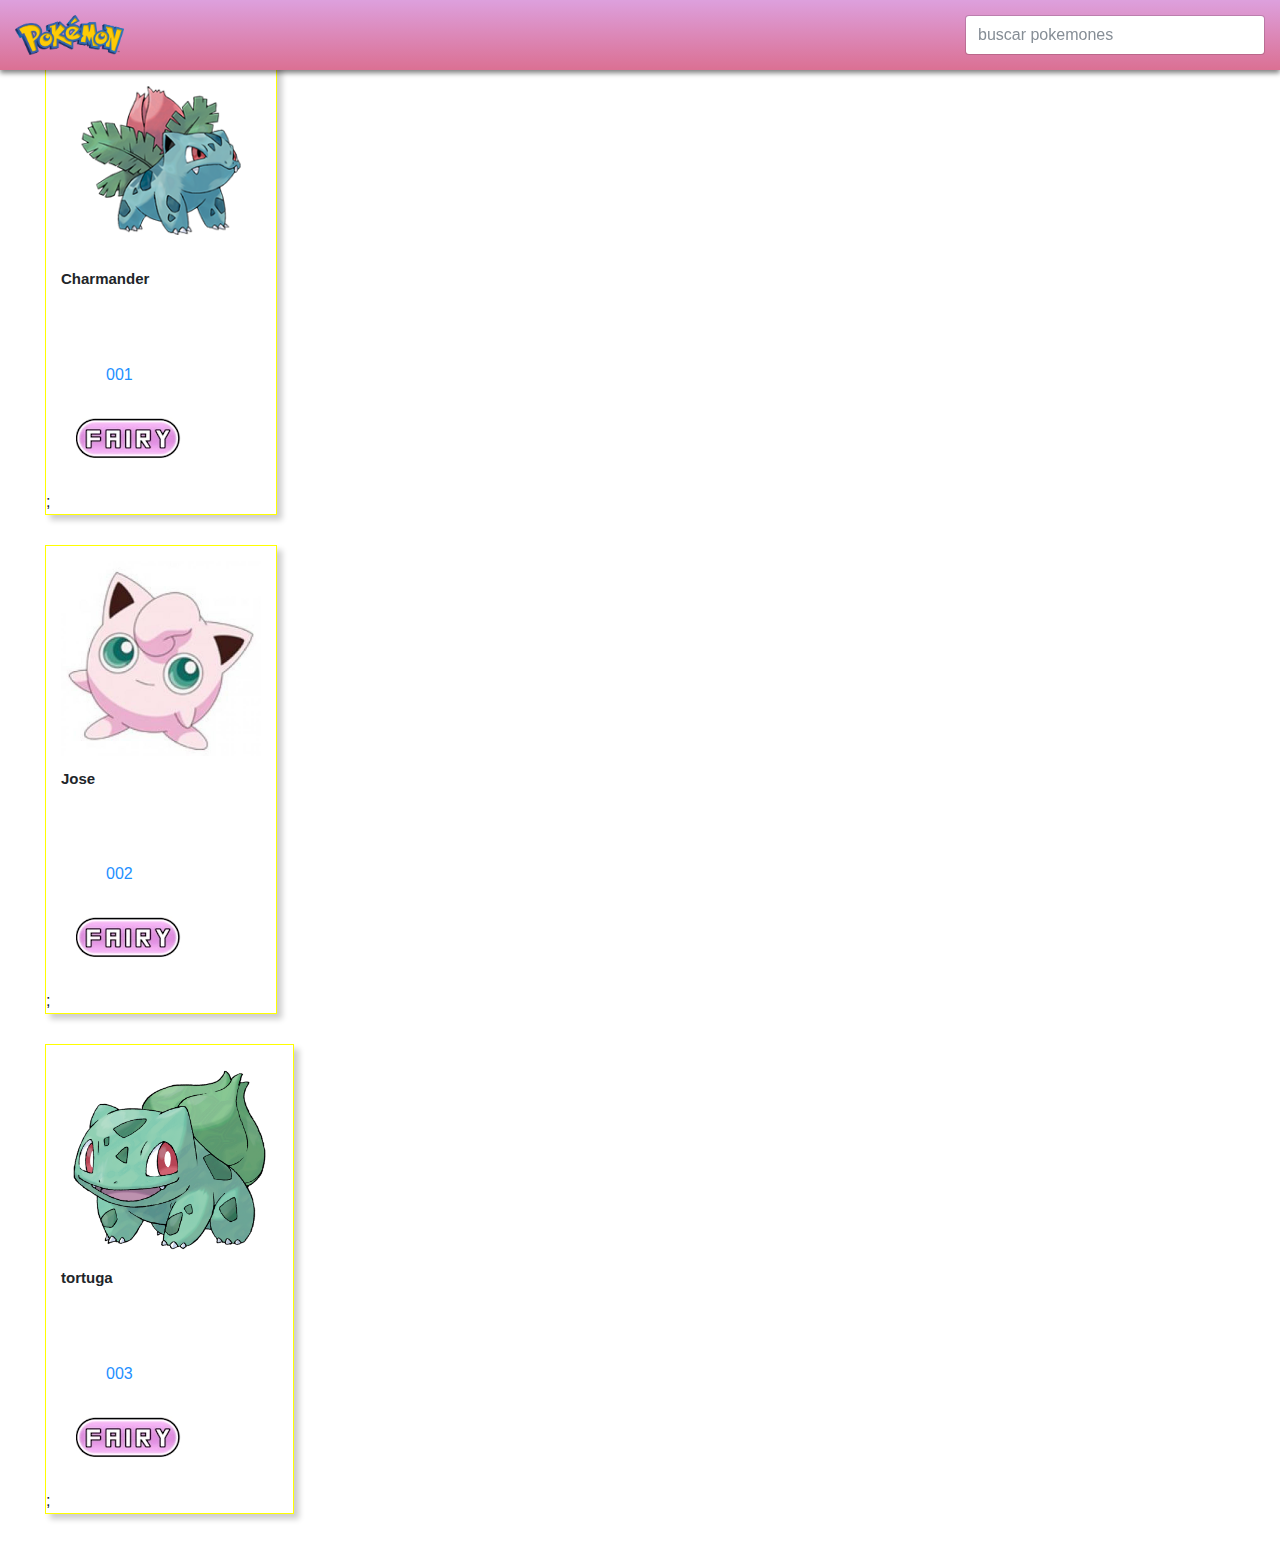
<file: Index.html>
<!Doctype HTML>
<html>
<head>
  <meta charset="utf-8">
  <link type="text/css" rel=stylesheet href="css/bootstrap.min.css">
  <link type="text/css" rel=stylesheet href="Pokedex.css">
  <script type"text/javascript" src="pokemon.json"></script>
  <script src="Pokedex.js"></script>
  <title> Pokedex</title>
</head>
<body onload="pokedex()">

  <div id="toolbar">
  <img src="img/poke.png" alt="logotipo">
  <input type="text" class="form-control small-box" placeholder="buscar pokemones">
  </div>
  <div id="container" class="d-flex flex-wrap">
  <div class"pokemon">
    <div class "photo">
      <img src="img/photos/002.png">
    </div>
      <div class "info">
        <h2>Nombre del pokemon</h2>
        <div class="details d-flex justify-content-between";>
        <span>001</span>
        <img src="img/types/fairy.png">
        </div>
    </div>

    <div class"pokemon">
      <div class "photo">
        <img src="img/photos/p.png" width="200px" height="200px">
      </div>
        <div class "info">
          <h2>Nombre del pokemon</h2>
          <div class="details d-flex justify-content-between";>
          <span>002</span>
          <img src="img/types/fairy.png">
          </div>
      </div>

      <div class"pokemon">
        <div class "photo">
          <img src="img/photos/Bul.png" width="200px" height="200px">
        </div>

          <div class "info">
            <h2>Nombre del pokemon</h2>
            <div class="details d-flex justify-content-between";>
            <span>003</span>
            <img src="img/types/fairy.png">
            </div>
          </div>

      </div>
    </div>

  </div>
</div>

</body>
  </html>
</file>
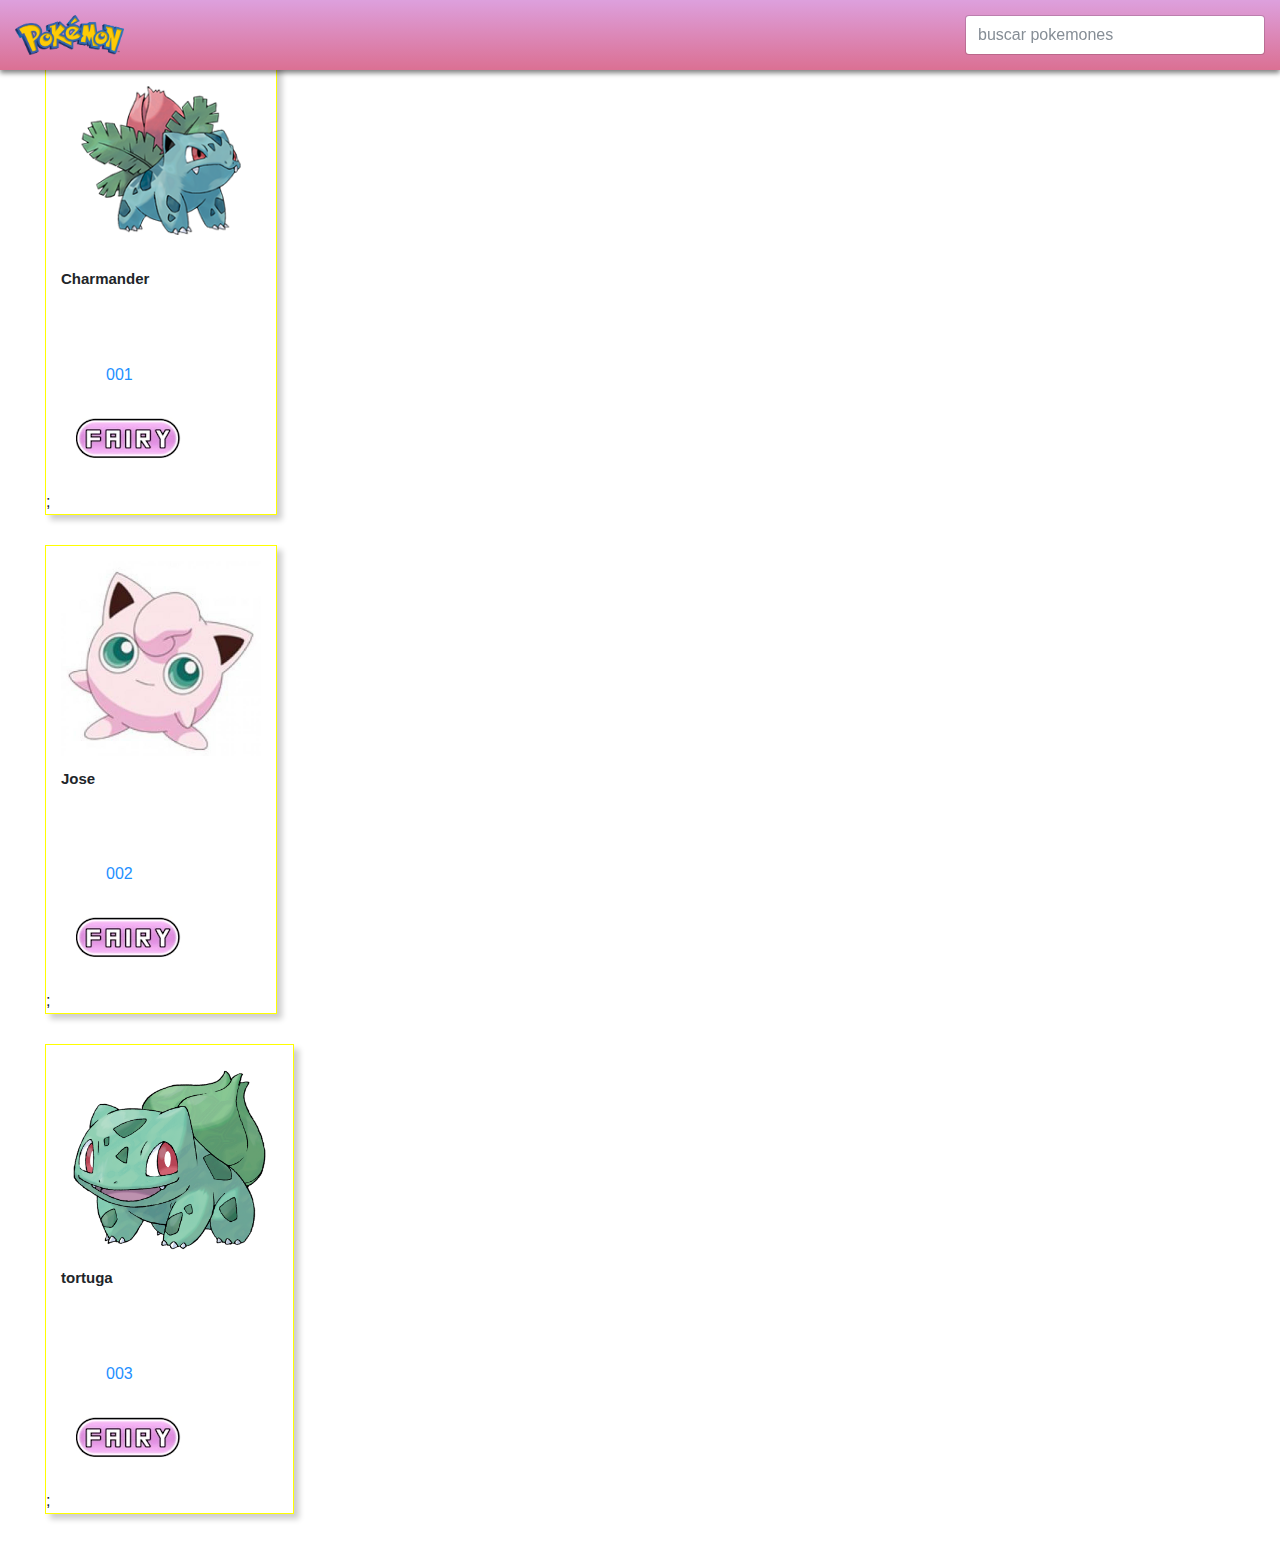
<file: Pokedex.html>
<!DocTypeHTML>
<html>
<head>
  <meta charset="utf-8">
  <script src="Pokedex.js"> </script>
  <link type="text/css" rel=stylesheet href="css/bootstrap.min.css">
  <link type="text/css" rel=stylesheet href="Pokedex.css">
  <script type"text/javascript" src="pokemon.json"></script>
  <title> Pokedex</title>
</head>
<body onload="pokedex()">

  <div id="toolbar">
  <img src="img/poke.png" alt="logotipo">
  <input type="text" class="form-control small-box" placeholder="buscar pokemones">
  </div>
  <div id="container" class="d-flex flex-wrap">
  <div class"pokemon">
    <div class "photo">
      <img src="img/photos/002.png">
    </div>
      <div class "info">
        <h2>Nombre del pokemon</h2>
        <div class="details d-flex justify-content-between";>
        <span>001</span>
        <img src="img/types/fairy.png">
        </div>
    </div>

    <div class"pokemon">
      <div class "photo">
        <img src="img/photos/p.png" width="200px" height="200px">
      </div>
        <div class "info">
          <h2>Nombre del pokemon</h2>
          <div class="details d-flex justify-content-between";>
          <span>002</span>
          <img src="img/types/fairy.png">
          </div>
      </div>

      <div class"pokemon">
        <div class "photo">
          <img src="img/photos/Bul.png" width="200px" height="200px">
        </div>

          <div class "info">
            <h2>Nombre del pokemon</h2>
            <div class="details d-flex justify-content-between";>
            <span>003</span>
            <img src="img/types/fairy.png">
            </div>
        </div>

      </div>
    </div>

  </div>
</div>

</body>
  </html>
</file>
<file: Pokedex.css>
#toolbar{
  background-image: linear-gradient(0deg,#DB7093,#DDA0DD);
  box-shadow: 0px 3px 5px rgba(0,0,0,0.5);
  padding: 15px;
  display: flex;
  justify-content: space-between;
  position: fixed;
  top: 0;
  left: 0;
  width: 100%;
  margin-bottom: 10px;
}

#toolbar img{
  height: 40px;
}


.small-box{
  width: 300px !important;
}

#container{
  background-color: white;
  width: 107px;
  padding: 30px;

}
.pokemon{
  border: 1px solid #ff0;
  margin: 15px;
  box-shadow: 5px 5px 6px rgba(0,0,0,0.2);
}

.photo{
  height: 200px;
  overflow: hidden;
  margin: 10px;
}

.photo img{
  height: 100%;
  margin: 5px;
}

.info{

  background-color: white;
}
span{
  margin: 15px;
  color: DodgerBlue;
  padding: 15px;
}
h2{
text-align: left;
font-size: 15px;
font-weight: bold;
margin: 10px;
padding: 5px;
}

.details{


}
</file>
